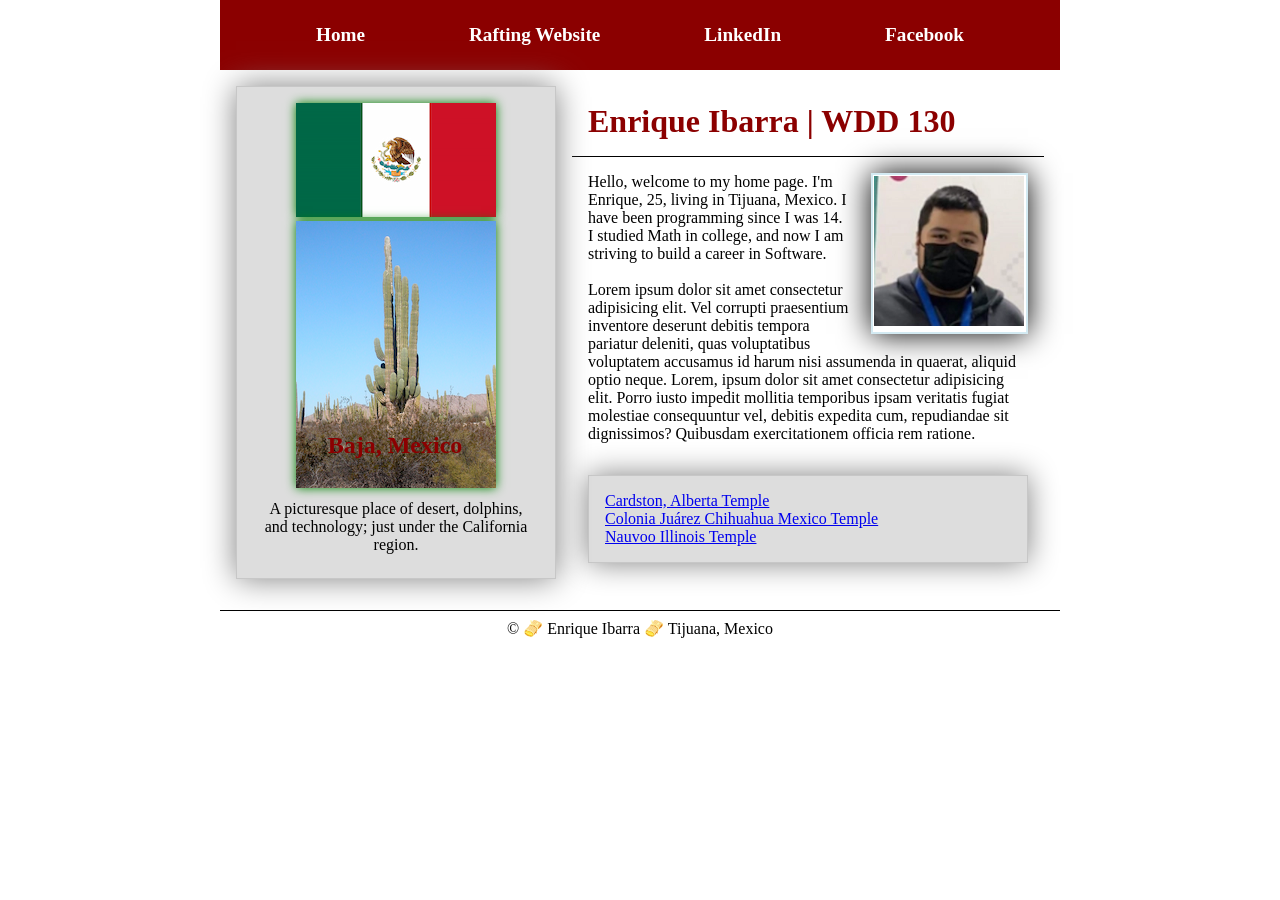
<file: index.html>
<!DOCTYPE html>
<html lang="en">

<head>
  <meta charset="UTF-8">
  <meta name="viewport" content="width=device-width, initial-scale=1.0">
  <meta name="description"
    content="Homepage for the course WDD 130 through BYU-PW, containing my personal introduction and a link to the rafting site project.">
  <meta name="author" content="Enrique Ibarra">
  <link rel="stylesheet" href="styles/styles.css">
  <title>Enrique Ibarra | WDD 130</title>
</head>

<body>
  <header>
    <nav>
      <a href="#">Home</a>
      <a href="wwr/">Rafting Website</a>
      <a href="https://linkedin.com">LinkedIn</a>
      <a href="https://facebook.com">Facebook</a>
    </nav>
  </header>
  <div class="grid">
    <main>
      <h1>Enrique Ibarra | WDD 130</h1>
      <picture><img src="images/profile.webp" alt="Enrique Ibarra's profile" width="200">
      </picture>

      <p class="indent">Hello, welcome to my home page. I'm Enrique, 25, living in Tijuana,
        Mexico.
        I have been programming since I was 14.<br>
        I studied Math in college, and now I am striving to build a career in Software. <br>
        <br>
        Lorem ipsum dolor sit amet consectetur adipisicing elit. Vel corrupti praesentium
        inventore deserunt debitis tempora pariatur deleniti, quas voluptatibus voluptatem
        accusamus id harum nisi assumenda in quaerat, aliquid optio neque. Lorem, ipsum
        dolor
        sit amet consectetur adipisicing elit. Porro iusto impedit mollitia temporibus ipsam
        veritatis fugiat molestiae consequuntur vel, debitis expedita cum, repudiandae sit
        dignissimos? Quibusdam exercitationem officia rem ratione.
      </p>
      <ul class="box indent">
        <li>
          <a href="https://www.churchofjesuschrist.org/temples/details/cardston-alberta-temple?lang=eng"
            target="_blank">Cardston, Alberta Temple</a>
        </li>
        <li>
          <a href="https://www.churchofjesuschrist.org/temples/details/colonia-juarez-chihuahua-mexico-temple?lang=eng"
            target="_blank">Colonia Juárez Chihuahua Mexico Temple</a>
        </li>
        <li>
          <a href="https://www.churchofjesuschrist.org/temples/details/nauvoo-illinois-temple?lang=eng"
            target="_blank">Nauvoo Illinois Temple</a>
        </li>
      </ul>
    </main>
    <aside class="box">
      <h2>Baja, Mexico</h2>
      <div class="aside-images">
        <img alt="Flag of Mexico" src="images/flag-of-mexico.webp">
        <img alt="Giant cactus" src="images/valle-de-los-gigantes.webp">
      </div>
      <p>
        A picturesque place of desert, dolphins, and technology; just under the California
        region.
      </p>
    </aside>
  </div>

  <footer>
    <p> &copy; 🫔 Enrique Ibarra 🫔 Tijuana, Mexico </p>
  </footer>
</body>

</html>
</file>
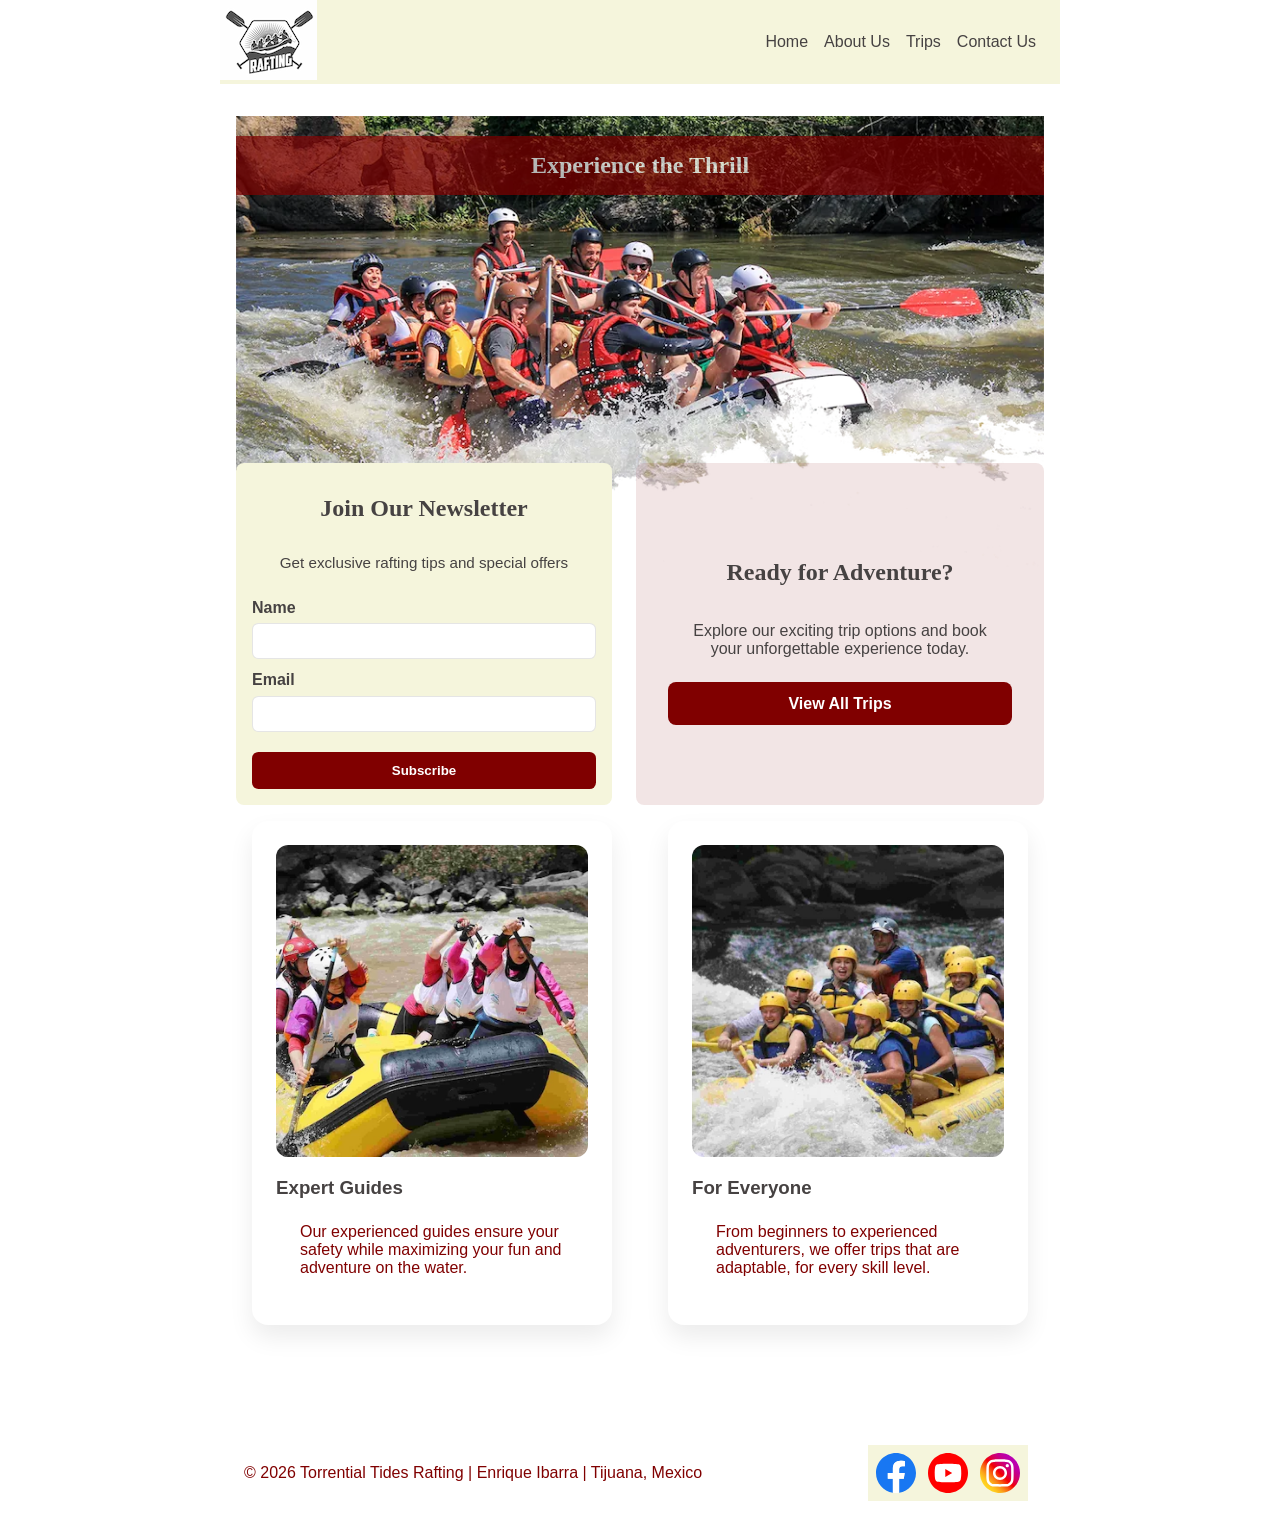
<file: wwr/index.html>
<!DOCTYPE html>
<html lang="en">

<head>
  <meta charset="UTF-8">
  <meta name="viewport" content="width=device-width, initial-scale=1.0">
  <meta name="author" content="Enrique Ibarra">
  <meta name="description"
    content="Experience thrilling whitewater rafting adventures with Torrential Tides.">
  <link rel="stylesheet" href="styles/rafting.css">
  <title>Home — Torrential Tides Rafting</title>
</head>

<body>
  <header>
    <picture>
      <img src="./images/rafting-logo-small.webp" alt="Torrential Tides Rafting logo">
    </picture>
    <nav>
      <ul>
        <li><a href="index.html">Home</a></li>
        <li><a href="about.html">About Us</a></li>
        <li><a href="trips.html">Trips</a></li>
        <li><a href="contact.html">Contact Us</a></li>
      </ul>
    </nav>
  </header>

  <main>
    <section class="hero">
      <img src="./images/hero.webp" alt="Whitewater rafting adventure" width="840">
      <h1 id="hero-title">Experience the Thrill</h1>
    </section>

    <div class="calltoaction">
      <section class="newsletter">
        <h2>Join Our Newsletter</h2>
        <form>
          <fieldset>
            <legend>Get exclusive rafting tips and special offers</legend>

            <label for="newsletter-name">Name</label>
            <input type="text" id="newsletter-name" name="name" required>

            <label for="newsletter-email">Email</label>
            <input type="email" id="newsletter-email" name="email" required>

            <button type="submit">Subscribe</button>
          </fieldset>
        </form>
      </section>

      <section class="cta">
        <h2>Ready for Adventure?</h2>
        <p>Explore our exciting trip options and book your unforgettable experience today.</p>
        <a href="trips.html" class="cta-button">View All Trips</a>
      </section>
    </div>

    <section class="featured-grid">
      <article>
        <img src="./images/rafting_team.webp" alt="Professional rafting guide">
        <h3>Expert Guides</h3>
        <p>Our experienced guides ensure your safety while maximizing your fun and adventure on the
          water.</p>
      </article>

      <article>
        <img src="./images/rafting_fun.webp" alt="Family enjoying rafting">
        <h3>For Everyone</h3>
        <p>From beginners to experienced adventurers, we offer trips that are adaptable, for every
          skill
          level.</p>
      </article>
    </section>
  </main>

  <footer>
    <p>&copy; 2026 Torrential Tides Rafting | Enrique Ibarra | Tijuana, Mexico</p>
    <nav class="socialmedia">
      <a href="#"><img src="./images/facebook.svg" alt="Facebook icon" width="40"></a>
      <a href="#"><img src="./images/youtube.svg" alt="YouTube icon"></a>
      <a href="#"><img src="./images/instagram.svg" alt="Instagram icon" width="40"></a>
    </nav>
  </footer>
</body>

</html>
</file>
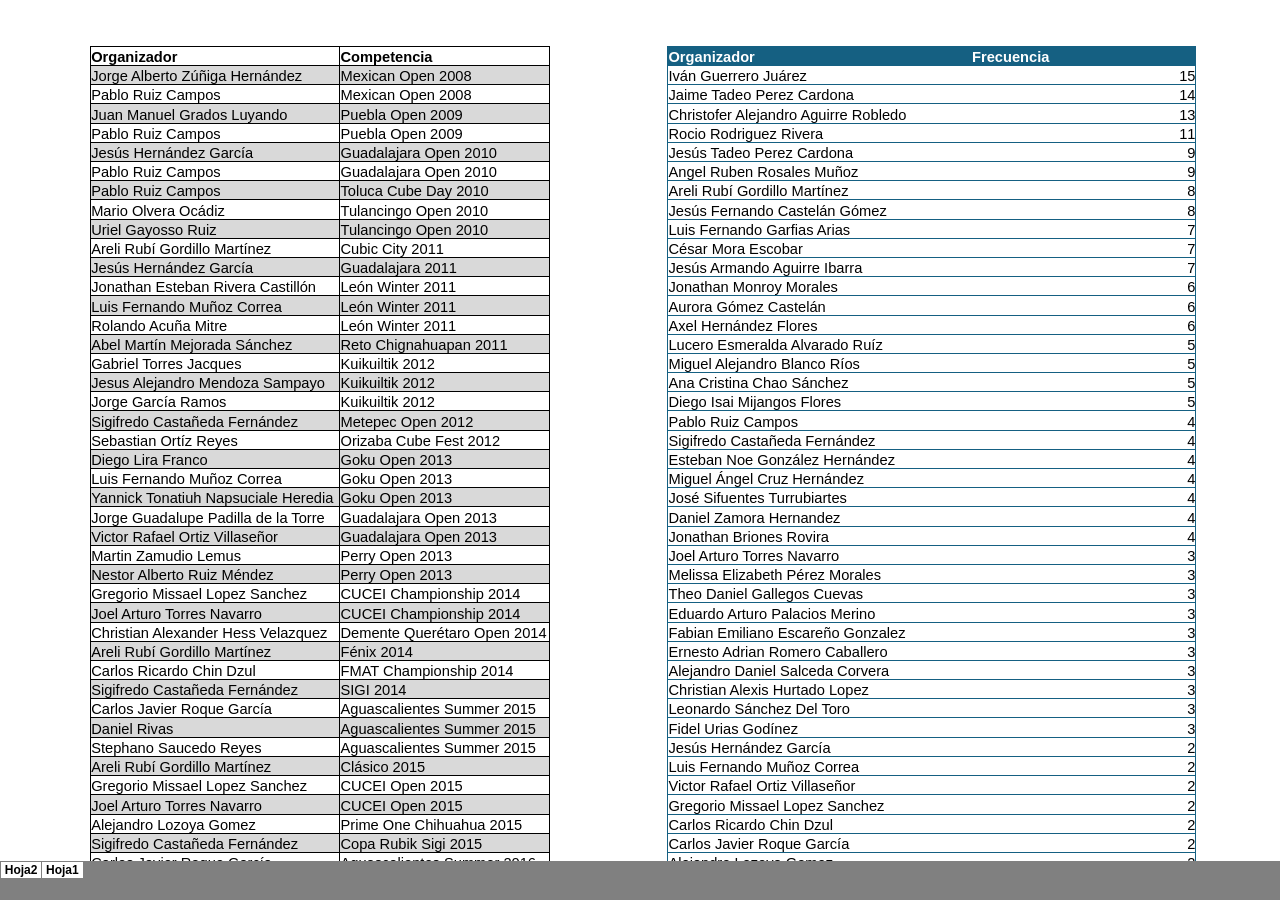
<file: tabulados_wca_mexico.htm>
<html xmlns:v="urn:schemas-microsoft-com:vml"
xmlns:o="urn:schemas-microsoft-com:office:office"
xmlns:x="urn:schemas-microsoft-com:office:excel"
xmlns="http://www.w3.org/TR/REC-html40">

<head>
<meta name="Excel Workbook Frameset">
<meta http-equiv=Content-Type content="text/html; charset=windows-1252">
<meta name=ProgId content=Excel.Sheet>
<meta name=Generator content="Microsoft Excel 15">
<link rel=File-List href="tabulados_wca_mexico_archivos/filelist.xml">
<![if !supportTabStrip]>
<link id="shLink" href="tabulados_wca_mexico_archivos/sheet001.htm">
<link id="shLink" href="tabulados_wca_mexico_archivos/sheet002.htm">

<link id="shLink">

<script language="JavaScript">
<!--
 var c_lTabs=2;

 var c_rgszSh=new Array(c_lTabs);
 c_rgszSh[0] = "Hoja2";
 c_rgszSh[1] = "Hoja1";



 var c_rgszClr=new Array(8);
 c_rgszClr[0]="window";
 c_rgszClr[1]="buttonface";
 c_rgszClr[2]="windowframe";
 c_rgszClr[3]="windowtext";
 c_rgszClr[4]="threedlightshadow";
 c_rgszClr[5]="threedhighlight";
 c_rgszClr[6]="threeddarkshadow";
 c_rgszClr[7]="threedshadow";

 var g_iShCur;
 var g_rglTabX=new Array(c_lTabs);

function fnGetIEVer()
{
 var ua=window.navigator.userAgent
 var msie=ua.indexOf("MSIE")
 if (msie>0 && window.navigator.platform=="Win32")
  return parseInt(ua.substring(msie+5,ua.indexOf(".", msie)));
 else
  return 0;
}

function fnBuildFrameset()
{
 var szHTML="<frameset rows=\"*,18\" border=0 width=0 frameborder=no framespacing=0>"+
  "<frame src=\""+document.all.item("shLink")[1].href+"\" name=\"frSheet\" noresize>"+
  "<frameset cols=\"54,*\" border=0 width=0 frameborder=no framespacing=0>"+
  "<frame src=\"\" name=\"frScroll\" marginwidth=0 marginheight=0 scrolling=no>"+
  "<frame src=\"\" name=\"frTabs\" marginwidth=0 marginheight=0 scrolling=no>"+
  "</frameset></frameset><plaintext>";

 with (document) {
  open("text/html","replace");
  write(szHTML);
  close();
 }

 fnBuildTabStrip();
}

function fnBuildTabStrip()
{
 var szHTML=
  "<html><head><style>.clScroll {font:8pt Courier New;color:"+c_rgszClr[6]+";cursor:default;line-height:10pt;}"+
  ".clScroll2 {font:10pt Arial;color:"+c_rgszClr[6]+";cursor:default;line-height:11pt;}</style></head>"+
  "<body onclick=\"event.returnValue=false;\" ondragstart=\"event.returnValue=false;\" onselectstart=\"event.returnValue=false;\" bgcolor="+c_rgszClr[4]+" topmargin=0 leftmargin=0><table cellpadding=0 cellspacing=0 width=100%>"+
  "<tr><td colspan=6 height=1 bgcolor="+c_rgszClr[2]+"></td></tr>"+
  "<tr><td style=\"font:1pt\">&nbsp;<td>"+
  "<td valign=top id=tdScroll class=\"clScroll\" onclick=\"parent.fnFastScrollTabs(0);\" onmouseover=\"parent.fnMouseOverScroll(0);\" onmouseout=\"parent.fnMouseOutScroll(0);\"><a>&#171;</a></td>"+
  "<td valign=top id=tdScroll class=\"clScroll2\" onclick=\"parent.fnScrollTabs(0);\" ondblclick=\"parent.fnScrollTabs(0);\" onmouseover=\"parent.fnMouseOverScroll(1);\" onmouseout=\"parent.fnMouseOutScroll(1);\"><a>&lt</a></td>"+
  "<td valign=top id=tdScroll class=\"clScroll2\" onclick=\"parent.fnScrollTabs(1);\" ondblclick=\"parent.fnScrollTabs(1);\" onmouseover=\"parent.fnMouseOverScroll(2);\" onmouseout=\"parent.fnMouseOutScroll(2);\"><a>&gt</a></td>"+
  "<td valign=top id=tdScroll class=\"clScroll\" onclick=\"parent.fnFastScrollTabs(1);\" onmouseover=\"parent.fnMouseOverScroll(3);\" onmouseout=\"parent.fnMouseOutScroll(3);\"><a>&#187;</a></td>"+
  "<td style=\"font:1pt\">&nbsp;<td></tr></table></body></html>";

 with (frames['frScroll'].document) {
  open("text/html","replace");
  write(szHTML);
  close();
 }

 szHTML =
  "<html><head>"+
  "<style>A:link,A:visited,A:active {text-decoration:none;"+"color:"+c_rgszClr[3]+";}"+
  ".clTab {cursor:hand;background:"+c_rgszClr[1]+";font:9pt Arial;padding-left:3px;padding-right:3px;text-align:center;}"+
  ".clBorder {background:"+c_rgszClr[2]+";font:1pt;}"+
  "</style></head><body onload=\"parent.fnInit();\" onselectstart=\"event.returnValue=false;\" ondragstart=\"event.returnValue=false;\" bgcolor="+c_rgszClr[4]+
  " topmargin=0 leftmargin=0><table id=tbTabs cellpadding=0 cellspacing=0>";

 var iCellCount=(c_lTabs+1)*2;

 var i;
 for (i=0;i<iCellCount;i+=2)
  szHTML+="<col width=1><col>";

 var iRow;
 for (iRow=0;iRow<6;iRow++) {

  szHTML+="<tr>";

  if (iRow==5)
   szHTML+="<td colspan="+iCellCount+"></td>";
  else {
   if (iRow==0) {
    for(i=0;i<iCellCount;i++)
     szHTML+="<td height=1 class=\"clBorder\"></td>";
   } else if (iRow==1) {
    for(i=0;i<c_lTabs;i++) {
     szHTML+="<td height=1 nowrap class=\"clBorder\">&nbsp;</td>";
     szHTML+=
      "<td id=tdTab height=1 nowrap class=\"clTab\" onmouseover=\"parent.fnMouseOverTab("+i+");\" onmouseout=\"parent.fnMouseOutTab("+i+");\">"+
      "<a href=\""+document.all.item("shLink")[i].href+"\" target=\"frSheet\" id=aTab>&nbsp;"+c_rgszSh[i]+"&nbsp;</a></td>";
    }
    szHTML+="<td id=tdTab height=1 nowrap class=\"clBorder\"><a id=aTab>&nbsp;</a></td><td width=100%></td>";
   } else if (iRow==2) {
    for (i=0;i<c_lTabs;i++)
     szHTML+="<td height=1></td><td height=1 class=\"clBorder\"></td>";
    szHTML+="<td height=1></td><td height=1></td>";
   } else if (iRow==3) {
    for (i=0;i<iCellCount;i++)
     szHTML+="<td height=1></td>";
   } else if (iRow==4) {
    for (i=0;i<c_lTabs;i++)
     szHTML+="<td height=1 width=1></td><td height=1></td>";
    szHTML+="<td height=1 width=1></td><td></td>";
   }
  }
  szHTML+="</tr>";
 }

 szHTML+="</table></body></html>";
 with (frames['frTabs'].document) {
  open("text/html","replace");
  charset=document.charset;
  write(szHTML);
  close();
 }
}

function fnInit()
{
 g_rglTabX[0]=0;
 var i;
 for (i=1;i<=c_lTabs;i++)
  with (frames['frTabs'].document.all.tbTabs.rows[1].cells[fnTabToCol(i-1)])
   g_rglTabX[i]=offsetLeft+offsetWidth-6;
}

function fnTabToCol(iTab)
{
 return 2*iTab+1;
}

function fnNextTab(fDir)
{
 var iNextTab=-1;
 var i;

 with (frames['frTabs'].document.body) {
  if (fDir==0) {
   if (scrollLeft>0) {
    for (i=0;i<c_lTabs&&g_rglTabX[i]<scrollLeft;i++);
    if (i<c_lTabs)
     iNextTab=i-1;
   }
  } else {
   if (g_rglTabX[c_lTabs]+6>offsetWidth+scrollLeft) {
    for (i=0;i<c_lTabs&&g_rglTabX[i]<=scrollLeft;i++);
    if (i<c_lTabs)
     iNextTab=i;
   }
  }
 }
 return iNextTab;
}

function fnScrollTabs(fDir)
{
 var iNextTab=fnNextTab(fDir);

 if (iNextTab>=0) {
  frames['frTabs'].scroll(g_rglTabX[iNextTab],0);
  return true;
 } else
  return false;
}

function fnFastScrollTabs(fDir)
{
 if (c_lTabs>16)
  frames['frTabs'].scroll(g_rglTabX[fDir?c_lTabs-1:0],0);
 else
  if (fnScrollTabs(fDir)>0) window.setTimeout("fnFastScrollTabs("+fDir+");",5);
}

function fnSetTabProps(iTab,fActive)
{
 var iCol=fnTabToCol(iTab);
 var i;

 if (iTab>=0) {
  with (frames['frTabs'].document.all) {
   with (tbTabs) {
    for (i=0;i<=4;i++) {
     with (rows[i]) {
      if (i==0)
       cells[iCol].style.background=c_rgszClr[fActive?0:2];
      else if (i>0 && i<4) {
       if (fActive) {
        cells[iCol-1].style.background=c_rgszClr[2];
        cells[iCol].style.background=c_rgszClr[0];
        cells[iCol+1].style.background=c_rgszClr[2];
       } else {
        if (i==1) {
         cells[iCol-1].style.background=c_rgszClr[2];
         cells[iCol].style.background=c_rgszClr[1];
         cells[iCol+1].style.background=c_rgszClr[2];
        } else {
         cells[iCol-1].style.background=c_rgszClr[4];
         cells[iCol].style.background=c_rgszClr[(i==2)?2:4];
         cells[iCol+1].style.background=c_rgszClr[4];
        }
       }
      } else
       cells[iCol].style.background=c_rgszClr[fActive?2:4];
     }
    }
   }
   with (aTab[iTab].style) {
    cursor=(fActive?"default":"hand");
    color=c_rgszClr[3];
   }
  }
 }
}

function fnMouseOverScroll(iCtl)
{
 frames['frScroll'].document.all.tdScroll[iCtl].style.color=c_rgszClr[7];
}

function fnMouseOutScroll(iCtl)
{
 frames['frScroll'].document.all.tdScroll[iCtl].style.color=c_rgszClr[6];
}

function fnMouseOverTab(iTab)
{
 if (iTab!=g_iShCur) {
  var iCol=fnTabToCol(iTab);
  with (frames['frTabs'].document.all) {
   tdTab[iTab].style.background=c_rgszClr[5];
  }
 }
}

function fnMouseOutTab(iTab)
{
 if (iTab>=0) {
  var elFrom=frames['frTabs'].event.srcElement;
  var elTo=frames['frTabs'].event.toElement;

  if ((!elTo) ||
   (elFrom.tagName==elTo.tagName) ||
   (elTo.tagName=="A" && elTo.parentElement!=elFrom) ||
   (elFrom.tagName=="A" && elFrom.parentElement!=elTo)) {

   if (iTab!=g_iShCur) {
    with (frames['frTabs'].document.all) {
     tdTab[iTab].style.background=c_rgszClr[1];
    }
   }
  }
 }
}

function fnSetActiveSheet(iSh)
{
 if (iSh!=g_iShCur) {
  fnSetTabProps(g_iShCur,false);
  fnSetTabProps(iSh,true);
  g_iShCur=iSh;
 }
}

 window.g_iIEVer=fnGetIEVer();
 if (window.g_iIEVer>=4)
  fnBuildFrameset();
//-->
</script>
<![endif]><!--[if gte mso 9]><xml>
 <x:ExcelWorkbook>
  <x:ExcelWorksheets>
   <x:ExcelWorksheet>
    <x:Name>Hoja2</x:Name>
    <x:WorksheetSource HRef="tabulados_wca_mexico_archivos/sheet001.htm"/>
   </x:ExcelWorksheet>
   <x:ExcelWorksheet>
    <x:Name>Hoja1</x:Name>
    <x:WorksheetSource HRef="tabulados_wca_mexico_archivos/sheet002.htm"/>
   </x:ExcelWorksheet>
  </x:ExcelWorksheets>
  <x:Stylesheet HRef="tabulados_wca_mexico_archivos/stylesheet.css"/>
  <x:WindowHeight>8676</x:WindowHeight>
  <x:WindowWidth>23040</x:WindowWidth>
  <x:WindowTopX>32767</x:WindowTopX>
  <x:WindowTopY>32767</x:WindowTopY>
  <x:ActiveSheet>1</x:ActiveSheet>
  <x:ProtectStructure>False</x:ProtectStructure>
  <x:ProtectWindows>False</x:ProtectWindows>
 </x:ExcelWorkbook>
</xml><![endif]-->
</head>

<frameset rows="*,39" border=0 width=0 frameborder=no framespacing=0>
 <frame src="tabulados_wca_mexico_archivos/sheet002.htm" name="frSheet">
 <frame src="tabulados_wca_mexico_archivos/tabstrip.htm" name="frTabs" marginwidth=0 marginheight=0>
 <noframes>
  <body>
   <p>Esta p�gina utiliza marcos que su explorador no admite.</p>
  </body>
 </noframes>
</frameset>
</html>
</file>
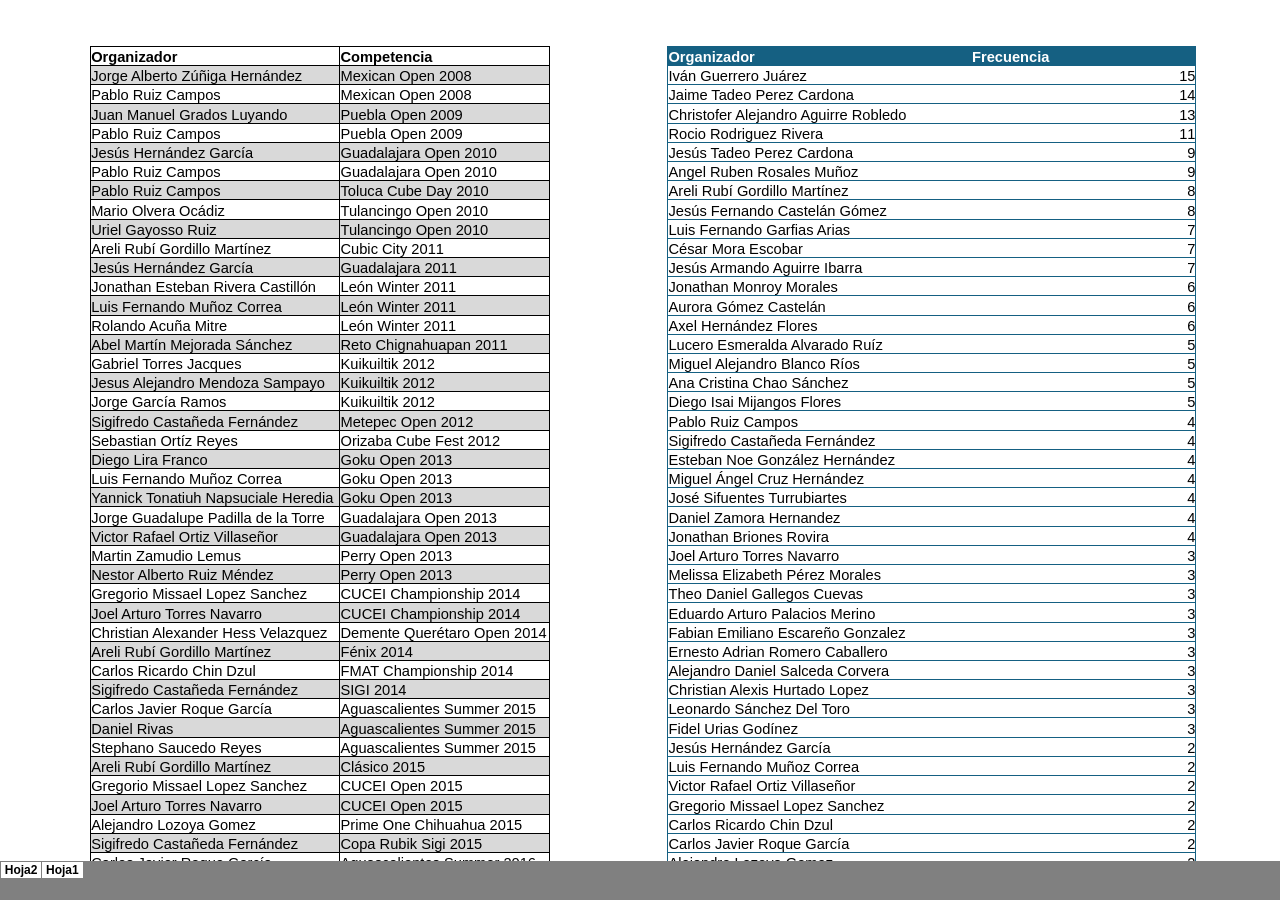
<file: tabulados_wca_mexico_archivos/sheet001.htm>
<html xmlns:v="urn:schemas-microsoft-com:vml"
xmlns:o="urn:schemas-microsoft-com:office:office"
xmlns:x="urn:schemas-microsoft-com:office:excel"
xmlns="http://www.w3.org/TR/REC-html40">

<head>
<meta http-equiv=Content-Type content="text/html; charset=windows-1252">
<meta name=ProgId content=Excel.Sheet>
<meta name=Generator content="Microsoft Excel 15">
<link id=Main-File rel=Main-File href="../tabulados_wca_mexico.htm">
<link rel=File-List href=filelist.xml>
<link rel=Stylesheet href=stylesheet.css>
<style>
<!--table
	{mso-displayed-decimal-separator:"\,";
	mso-displayed-thousand-separator:"\.";}
@page
	{margin:.75in .7in .75in .7in;
	mso-header-margin:.3in;
	mso-footer-margin:.3in;}
-->
</style>
<![if !supportTabStrip]><script language="JavaScript">
<!--
function fnUpdateTabs()
 {
  if (parent.window.g_iIEVer>=4) {
   if (parent.document.readyState=="complete"
    && parent.frames['frTabs'].document.readyState=="complete")
   parent.fnSetActiveSheet(0);
  else
   window.setTimeout("fnUpdateTabs();",150);
 }
}

if (window.name!="frSheet")
 window.location.replace("../tabulados_wca_mexico.htm");
else
 fnUpdateTabs();
//-->
</script>
<![endif]>
</head>

<body link="#467886" vlink="#96607D">

<table border=0 cellpadding=0 cellspacing=0 width=83 style='border-collapse:
 collapse;table-layout:fixed;width:62pt'>
 <col width=83 style='width:62pt'>
 <tr height=19 style='height:14.4pt'>
  <td height=19 width=83 style='height:14.4pt;width:62pt'></td>
 </tr>
 <![if supportMisalignedColumns]>
 <tr height=0 style='display:none'>
  <td width=83 style='width:62pt'></td>
 </tr>
 <![endif]>
</table>

</body>

</html>
</file>
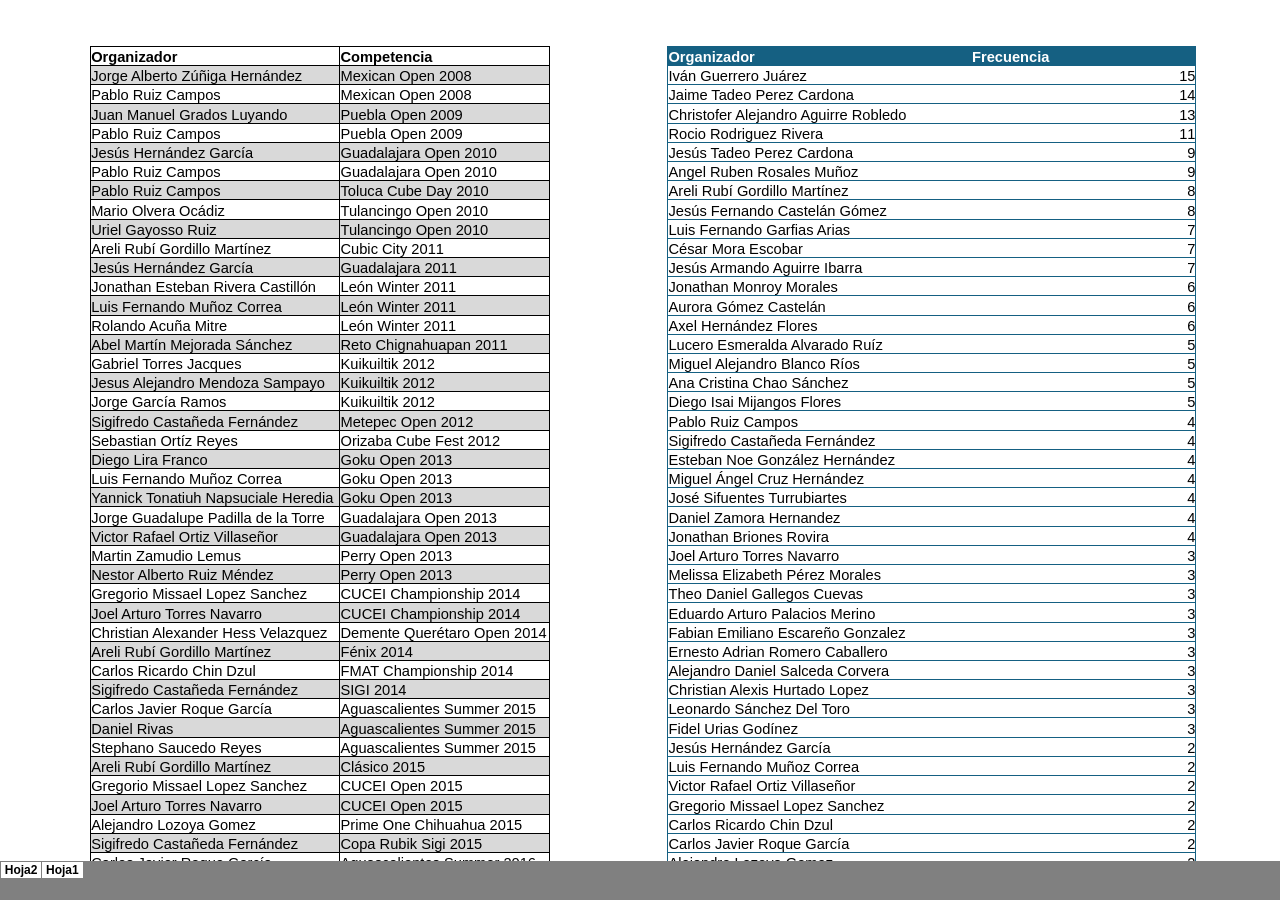
<file: tabulados_wca_mexico_archivos/tabstrip.htm>
<html>
<head>
<meta http-equiv=Content-Type content="text/html; charset=windows-1252">
<meta name=ProgId content=Excel.Sheet>
<meta name=Generator content="Microsoft Excel 15">
<link id=Main-File rel=Main-File href="../tabulados_wca_mexico.htm">

<script language="JavaScript">
<!--
if (window.name!="frTabs")
 window.location.replace(document.all.item("Main-File").href);
//-->
</script>
<style>
<!--
A {
    text-decoration:none;
    color:#000000;
    font-size:9pt;
}
-->
</style>
</head>
<body topmargin=0 leftmargin=0 bgcolor="#808080">
<table border=0 cellspacing=1>
 <tr>
 <td bgcolor="#FFFFFF" nowrap><b><small><small>&nbsp;<a href="sheet001.htm" target="frSheet"><font face="Arial" color="#000000">Hoja2</font></a>&nbsp;</small></small></b></td>
 <td bgcolor="#FFFFFF" nowrap><b><small><small>&nbsp;<a href="sheet002.htm" target="frSheet"><font face="Arial" color="#000000">Hoja1</font></a>&nbsp;</small></small></b></td>

 </tr>
</table>
</body>
</html>
</file>
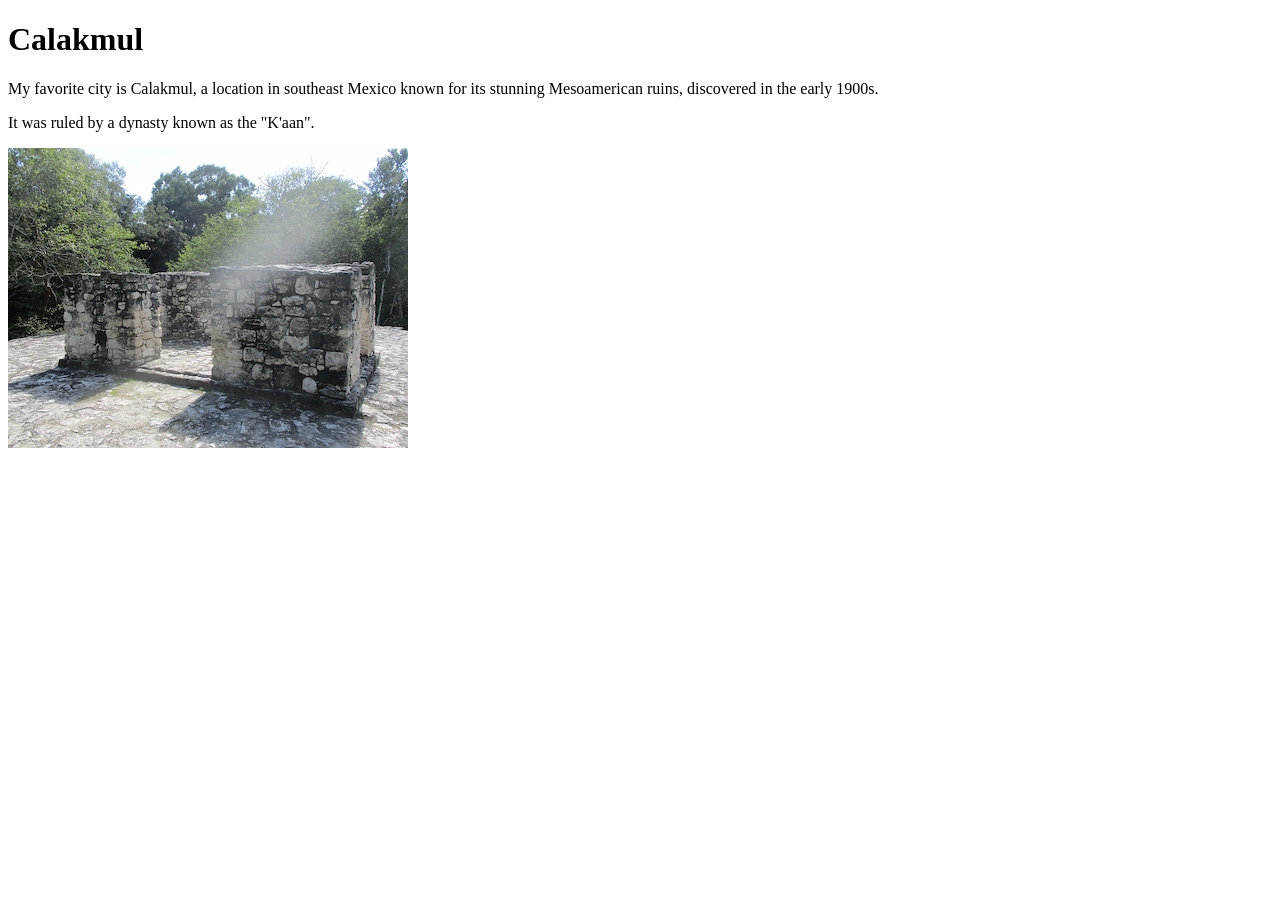
<file: week01/favorite-city.html>
<!DOCTYPE html>
<html lang="en">

<head>
    <meta charset="UTF-8">
    <meta name="viewport" content="width=device-width, initial-scale=1.0">
    <title>My Favorite City -- Calakmul</title>
</head>

<body>
    <h1>Calakmul</h1>
    <p>My favorite city is Calakmul, a location in southeast Mexico known for its stunning
        Mesoamerican ruins, discovered in the early 1900s.</p>
    <p>It was ruled by a dynasty known as the
        "K'aan".</p>
    <img src="./images/calakmul-2022.webp">
</body>

</html>
</file>
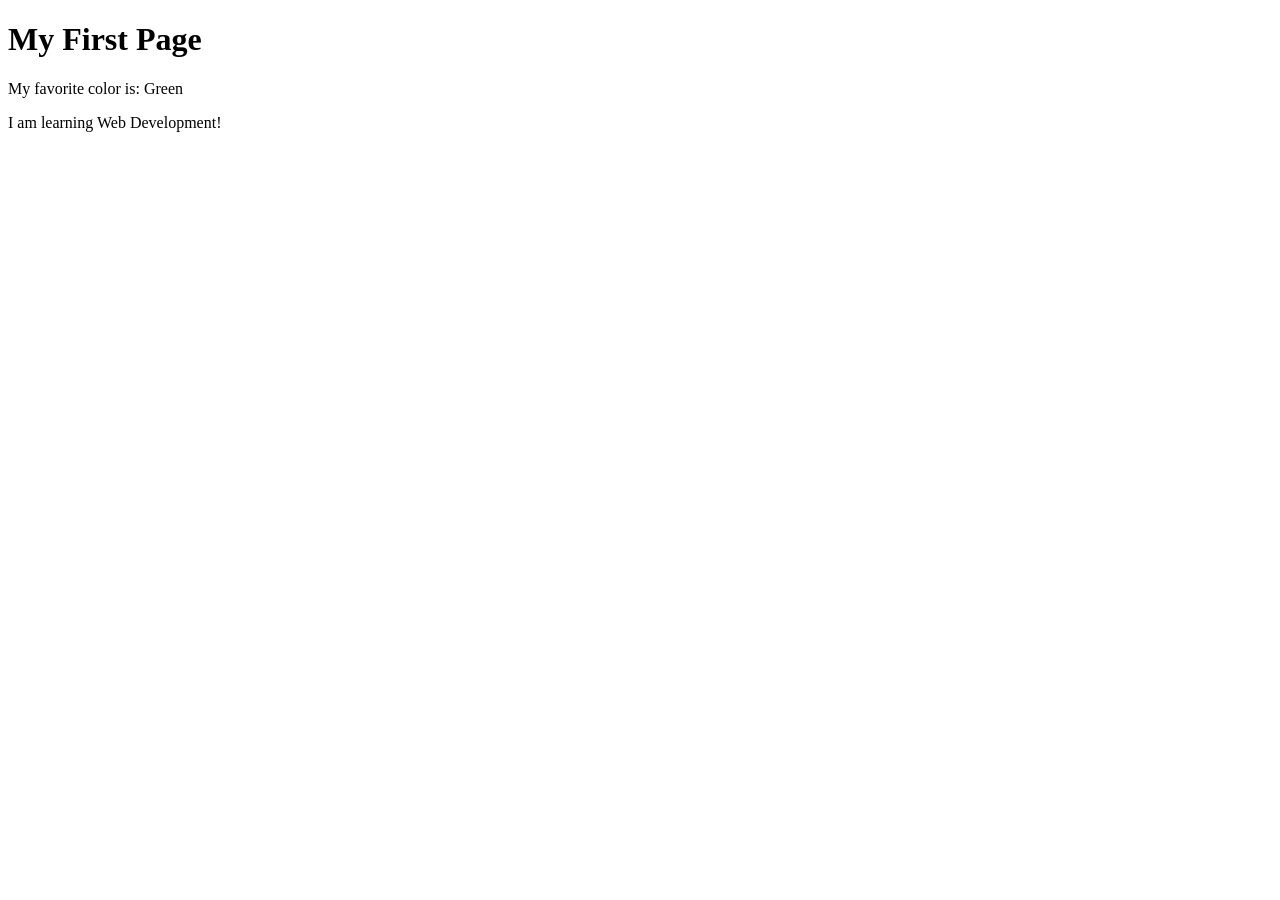
<file: week01/first-page.html>
<!DOCTYPE html>
<html lang="en">

<head>
    <meta charset="UTF-8">
    <meta name="viewport" content="width=device-width, initial-scale=1.0">
    <title>My First Page</title>
</head>

<body>
    <h1>My First Page</h1>
    <p>My favorite color is: Green</p>
    <p>I am learning Web Development!</p>
</body>

</html>
</file>
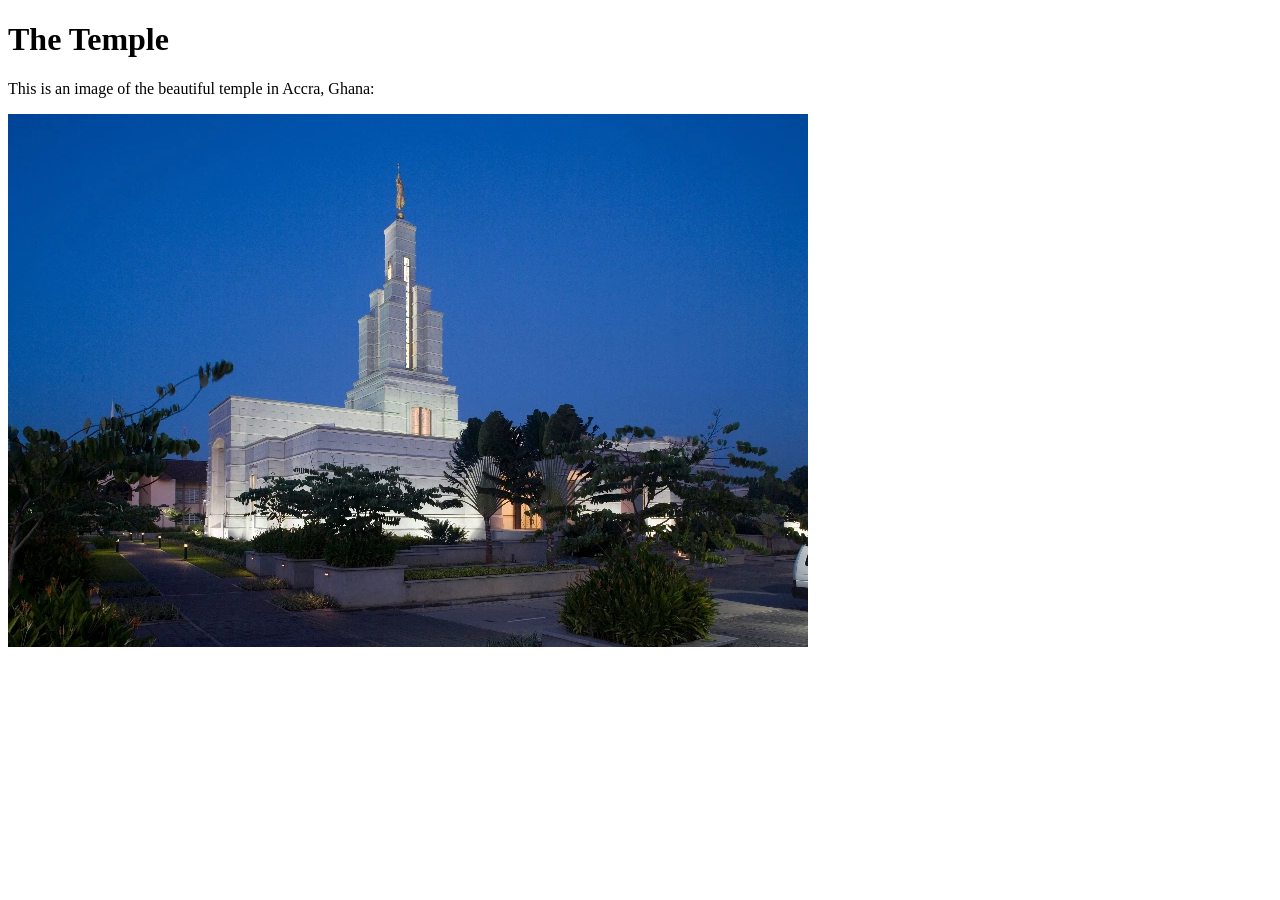
<file: week01/images-solution.html>
<!DOCTYPE html>
<html lang="en">

<head>
    <meta charset="UTF-8">
    <meta name="viewport" content="width=device-width, initial-scale=1.0">
    <title>Temple Image</title>
</head>

<body>
    <h1>The Temple</h1>
    <p>This is an image of the beautiful temple in Accra, Ghana:</p>
    <img src="images/temple-small.webp" alt="The Accra Ghana Temple">

</body>

</html>
</file>
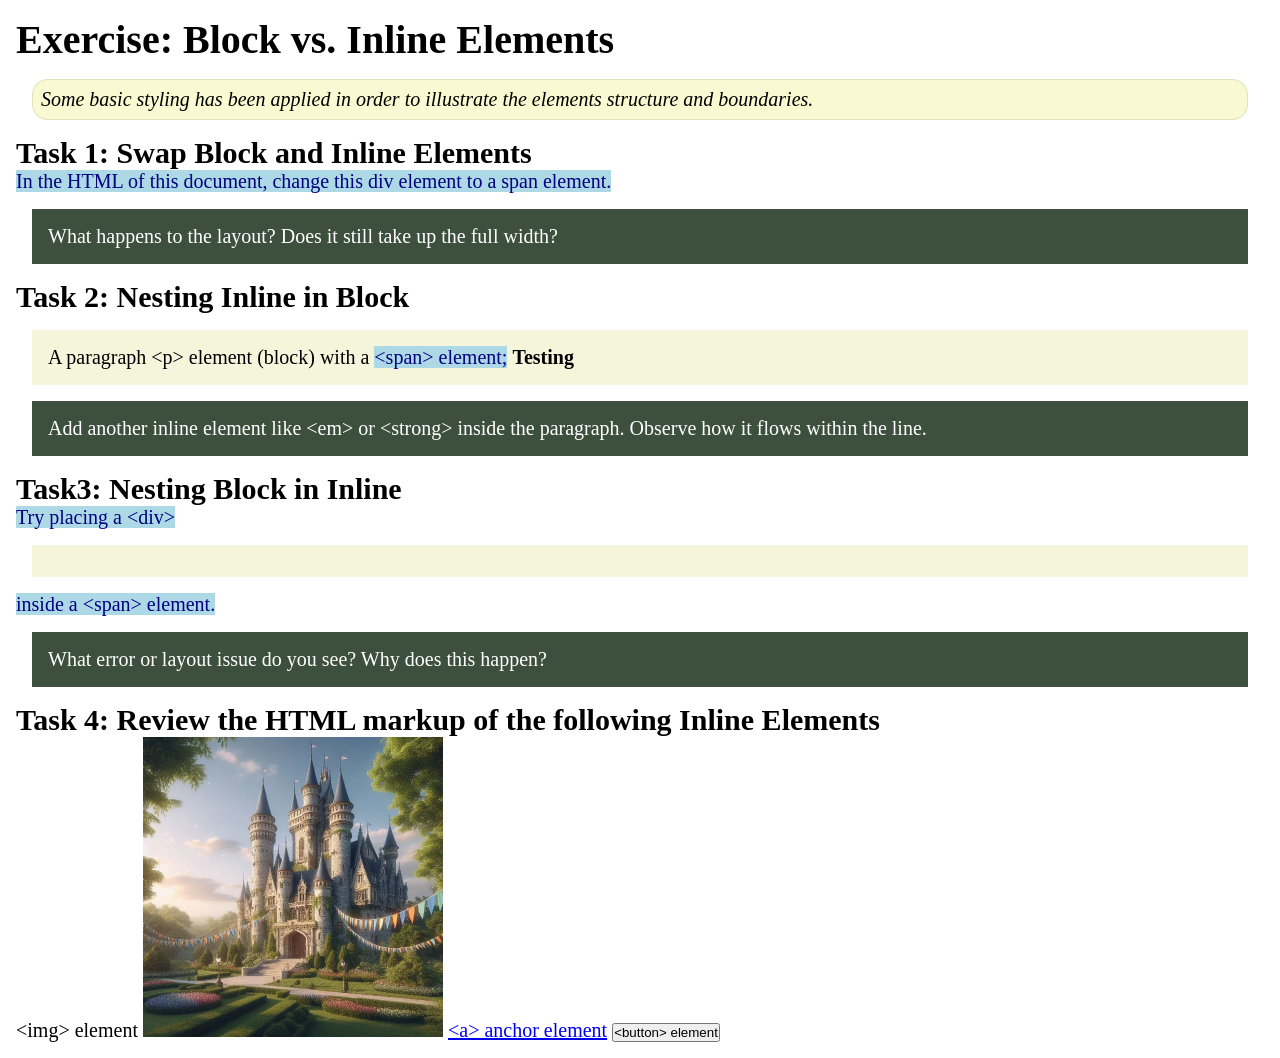
<file: week02/block-vs-inline.html>
<!DOCTYPE html>
<html lang="en">

<head>
    <meta charset="UTF-8">
    <meta name="viewport" content="width=device-width, initial-scale=1.0">
    <title>Exercise: Block vs. Inline Elements</title>
    <link rel="stylesheet" href="styles/block-vs-inline.css">
</head>

<body>
    <main>
        <h1>Exercise: Block vs. Inline Elements</h1>
        <p class="note">Some basic styling has been applied in order to illustrate the elements
            structure and
            boundaries.</p>

        <h2>Task 1: Swap Block and Inline Elements</h2>
        <span>In the HTML of this document, change this div element to a span element.</span>

        <p class="question">What happens to the layout? Does it still take up the full width?</p>

        <h2>Task 2: Nesting Inline in Block</h2>
        <p>A paragraph &lt;p&gt; element (block) with a <span>&lt;span&gt; element;</span>
            <strong>Testing</strong></p>
        <p class="question">Add another inline element like &lt;em&gt; or &lt;strong&gt; inside the
            paragraph. Observe
            how it flows within the line.</p>

        <h2>Task3: Nesting Block in Inline</h2>
        <span>Try placing a &lt;div&gt; <div></div> inside a &lt;span&gt; element.</span>
        <p class="question">What error or layout issue do you see? Why does this happen?</p>


        <h2>Task 4: Review the HTML markup of the following Inline Elements</h2>
        &lt;img&gt; element
        <img src="images/castle.webp" alt="placeholder image (images are inline)" width="300"
          height="300">
        <a href="https://churchofjesuschrist.org">&lt;a&gt; anchor element</a>
        <button type="button">&lt;button&gt; element</button>
    </main>
</body>

</html>
</file>
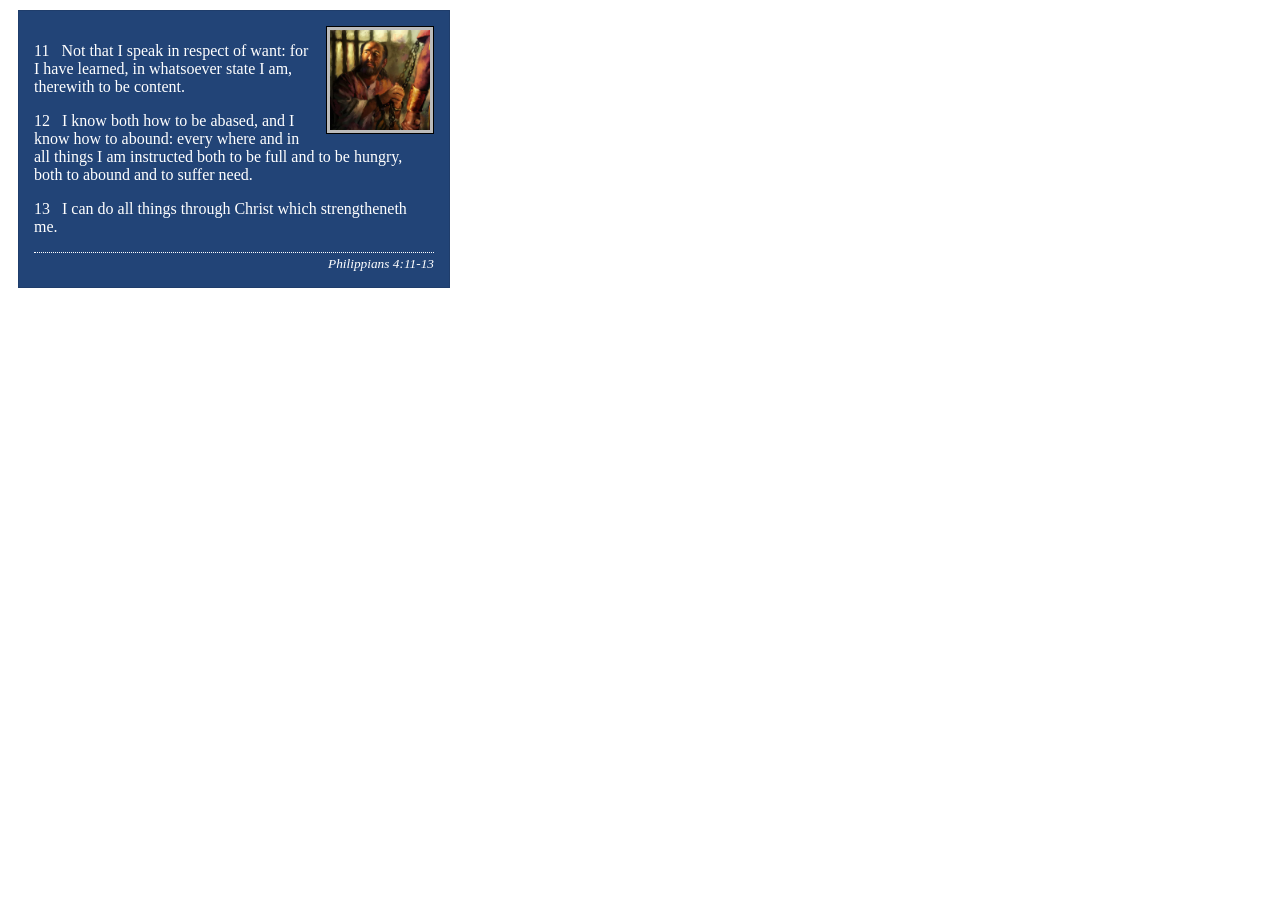
<file: week02/box-model-solution.html>
<!DOCTYPE html>
<html lang="en">
<head>
    <meta charset="UTF-8">
    <meta name="viewport" content="width=device-width, initial-scale=1.0">
    <title>Box Model Activity</title>
    <link rel="stylesheet" href="styles/box-model-solution.css">
</head>
<body>
    <main>
        <div class="callout">
            <img src="images/apostle-paul-imprisoned.webp" alt="Paul the Apostle - Imprisoned in Rome" width="200" height="200">
            <blockquote>
                <p>11 &nbsp; Not that I speak in respect of want: for I have learned, in whatsoever state I am, therewith to be content.</p>
                <p>12 &nbsp; I know both how to be abased, and I know how to abound: every where and in all things I am instructed both to be full and to be hungry, both to abound and to suffer need.</p>
                <p>13 &nbsp; I can do all things through Christ which strengtheneth me.</p>
            </blockquote>
            <cite>Philippians 4:11-13</cite>
        </div>
    </main>
</body>
</html>
</file>
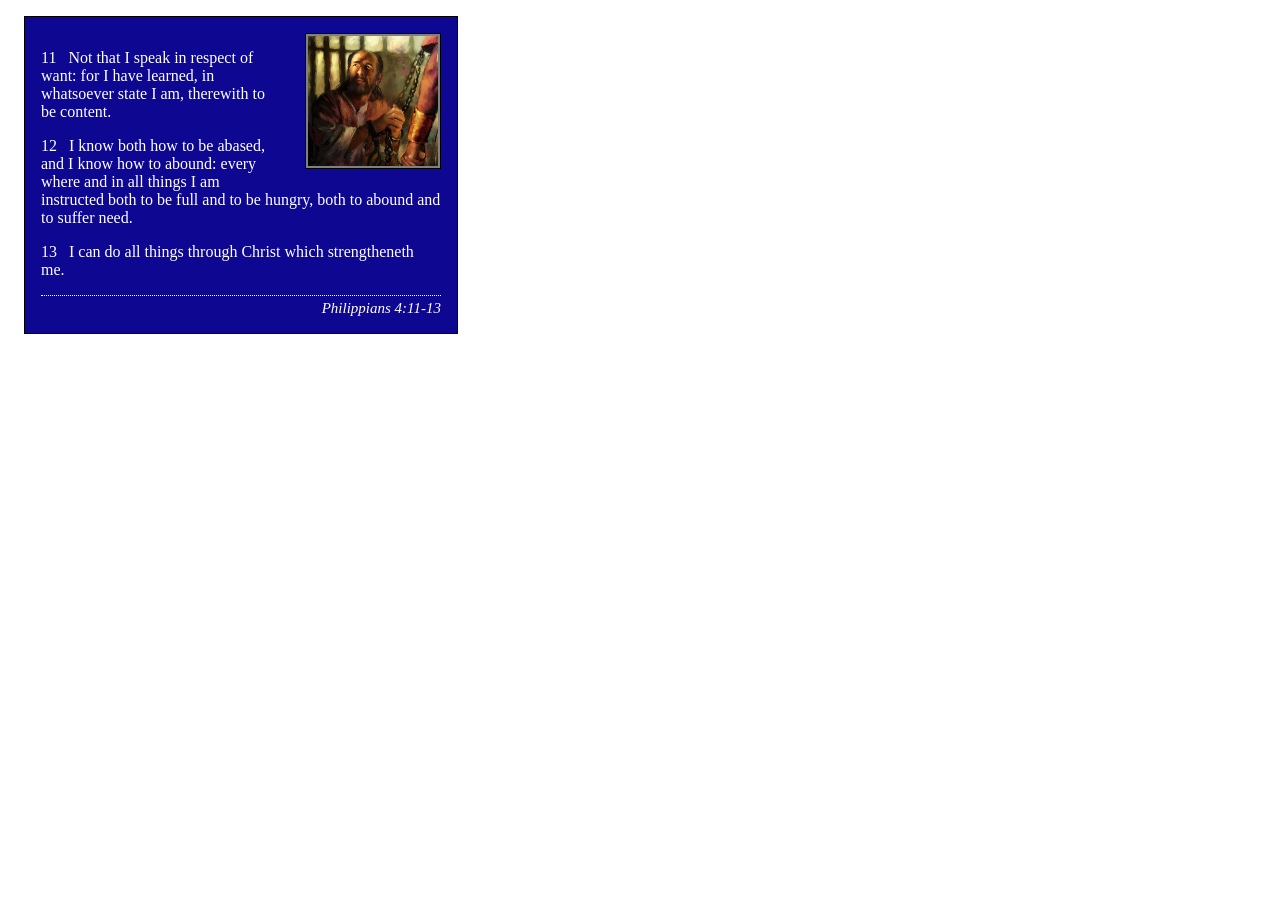
<file: week02/box-model.html>
<!DOCTYPE html>
<html lang="en">

<head>
    <meta charset="UTF-8">
    <meta name="viewport" content="width=device-width, initial-scale=1.0">
    <link rel="stylesheet" href="./styles/box-model.css">
    <title>Box Model Activity</title>
</head>

<body>
    <main>
        <div class="callout">
            <img src="images/apostle-paul-imprisoned.webp"
              alt="Paul the Apostle - Imprisoned in Rome" width="200" height="200">
            <blockquote>
                <p>11 &nbsp; Not that I speak in respect of want: for I have learned, in whatsoever
                    state I am, therewith to be content.</p>
                <p>12 &nbsp; I know both how to be abased, and I know how to abound: every where and
                    in all things I am instructed both to be full and to be hungry, both to abound
                    and to suffer need.</p>
                <p>13 &nbsp; I can do all things through Christ which strengtheneth me.</p>
            </blockquote>
            <cite>Philippians 4:11-13</cite>
        </div>
    </main>
</body>

</html>
</file>
<file: styles/styles.css>
:root {
    --primary-color: darkred;
    --sidebar-width: 200px;
    --spacing: 1rem;
    --small-spacing: 0.5rem;
}

* {
    margin: 0;
    padding: 0;
    box-sizing: border-box;
}

header,
footer,
.grid {
    max-width: 840px;
    margin: 0 auto;
}

.grid {
    display: grid;
    align-items: center;
    grid-template-columns: 20rem 1fr;
    gap: 1rem;
}

main {
    grid-column: 2/3;
    margin: 1rem;
}

aside {
    width: 20rem;
    text-align: center;
    position: relative;
    grid-column: 1/2;
    grid-row: 1/2;
}

aside h2 {
    position: absolute;
    top: 67%;
    left: 23.5%;
    color: var(--primary-color);
}

aside img {
    width: var(--sidebar-width);
    height: auto;
    box-shadow: 0 0 10px green;
}

nav {
    background-color: var(--primary-color);
    padding: var(--small-spacing);
    display: flex;
    justify-content: space-evenly;
    align-items: center;
}

nav a {
    color: white;
    display: block;
    padding: var(--spacing);
    text-decoration: none;
    font-size: 1.2rem;
    font-weight: 700;
}

main img {
    width: 150px;
    text-align: center;
}

h1 {
    color: var(--primary-color);
    border-bottom: 1px solid black;
}

h1,
h2 {
    padding: var(--spacing);
}

p {
    padding: var(--small-spacing)
}

li {
    list-style: none;
}

picture {
    margin: var(--spacing);
    padding: 0.1rem;
    border: 2px solid rgba(173, 216, 230, 0.535);
    float: right;
    box-shadow: 0 0 30px black;
}

footer {
    margin-top: 15px;
    border-top: 1px solid #000;
    text-align: center;
}

/* Class selectors */

.box {
    margin: 1rem;
    border: 1px solid rgb(0 0 0 / 10%);
    padding: 1rem;
    background-color: #ddd;
    color: #000;
    height: auto;
    box-shadow: 0 0 30px gray;
    ;
    clear: both;
}

.indent {
    padding: var(--spacing);
}
</file>
<file: wwr/styles/rafting.css>
* {
  margin: 0;
  padding: 0;
  box-sizing: border-box;
}

:root {
  --primary-color: beige;
  --secondary-color: rgb(70, 66, 66);
  --accent1-color: maroon;
  --accent2-color: white;
  --heading-font: "Georgia", "Times New Roman", serif;
  --body-font: Helvetica, Arial, sans-serif;
  --small-spacing: 1rem;
}

header {
  background-color: var(--primary-color);
  color: var(--accent2-color);
  display: grid;
  grid-template-columns: auto 1fr;
  align-items: center;
  gap: 1rem;
}

nav {
  background-color: var(--primary-color);
  padding: var(--small-spacing);
}

nav a {
  text-decoration: none;
  color: var(--secondary-color);
}

nav ul {
  display: flex;
  list-style: none;
  gap: 1rem;
  margin: 0;
  padding: 0;
  justify-content: flex-end;
  align-items: center;
}

body {
  font-family: var(--body-font);
  color: var(--accent1-color);
  min-height: 100vh;
}

h1,
h2 {
  font-family: var(--heading-font);
  color: var(--primary-color);
}

nav,
p,
section,
article {
  margin: 16px;
  padding: 8px;
}

header,
main,
footer {
  width: 840px;
  margin: 0 auto;
}

h2 {
  display: block;
  text-align: center;
  background-color: var(--secondary-color);
  color: var(--accent2-color);
  padding: 1rem;
}

footer {
  display: flex;
  justify-content: space-between;
  align-items: center;
  flex-wrap: wrap;
  gap: 1rem;
  padding: 1rem;
}

footer p {
  margin: 0;
  flex: 1 1 auto;
}

footer .socialmedia {
  display: flex;
  gap: 0.75rem;
  flex: 0 1 auto;
}

footer a {
  display: inline-flex;
  text-decoration: none;
}

footer .socialmedia img {
  width: 40px;
  height: auto;
  display: block;
}

section {
  margin: 0;
  padding: 0;
}

section + section {
  margin-top: 1rem;
}

.calltoaction {
  display: flex;
  gap: 1.5rem;
  flex-wrap: wrap;
  margin: 0 0 -1.5rem;
  position: relative;
  top: -8rem;
  z-index: 2;
}

.newsletter,
.cta {
  flex: 1;
  min-width: 300px;
}

.newsletter {
  background: var(--primary-color);
  padding: 1rem;
  border-radius: 0.5rem;
  margin: 0;
  text-align: center;
}

.newsletter h2 {
  position: relative;
  z-index: 2;
  color: var(--secondary-color);
  margin-bottom: 1rem;
  background-color: transparent;
}

.newsletter form {
  max-width: 500px;
  margin: 0 auto;
}

.newsletter fieldset {
  border: 0;
  padding: 0;
  margin: 0;
}

.newsletter legend {
  font-size: 0.95rem;
  color: var(--secondary-color);
  margin-bottom: 1rem;
}

.newsletter label {
  display: block;
  text-align: left;
  margin-top: 0.75rem;
  font-weight: 600;
  color: var(--secondary-color);
}

.newsletter input {
  width: 100%;
  padding: 0.6rem;
  margin-top: 0.4rem;
  border: 1px solid rgba(0, 0, 0, .1);
  border-radius: 0.4rem;
  box-sizing: border-box;
}

.newsletter button {
  width: 100%;
  margin-top: 1.25rem;
  background: var(--accent1-color);
  color: var(--accent2-color);
  padding: 0.7rem;
  border: 0;
  border-radius: 0.4rem;
  font-weight: 700;
  cursor: pointer;
}

.newsletter button:hover {
  opacity: 0.9;
}

.cta {
  text-align: center;
  padding: 2rem;
  background: rgba(128, 0, 0, .1);
  border-radius: 0.5rem;
  margin: 0;
  color: var(--secondary-color);
  display: flex;
  flex-direction: column;
  justify-content: center;
}

.cta h2 {
  background: transparent;
  margin-bottom: 0.75rem;
  color: var(--secondary-color);
}

.cta p {
  margin: 0 0 1rem;
}

.cta-button {
  display: inline-block;
  background: var(--accent1-color);
  color: var(--accent2-color);
  padding: 0.8rem 2rem;
  text-decoration: none;
  border-radius: 0.5rem;
  font-weight: 700;
}

.cta-button:hover {
  background: var(--secondary-color);
}

.featured-grid {
  display: grid;
  grid-template-columns: repeat(auto-fit, minmax(260px, 1fr));
  gap: 1.5rem;
  margin: -8rem 0 1.5rem;
}

.featured-grid article {
  background: #fff;
  border-radius: 1rem;
  padding: 1.5rem;
  box-shadow: 0 12px 24px rgba(0, 0, 0, 0.08);
  transition: transform 0.25s ease, box-shadow 0.25s ease;
}

.featured-grid article:hover {
  transform: translateY(-6px);
  box-shadow: 0 18px 32px rgba(0, 0, 0, 0.12);
}

.featured-grid img {
  width: 100%;
  height: auto;
  border-radius: 0.75rem;
  margin-bottom: 1rem;
}

.featured-grid h3 {
  margin-bottom: 0.75rem;
  color: var(--secondary-color);
}

.adventure {
  display: grid;
  grid-template-columns: repeat(auto-fit, minmax(120px, 1fr));
  gap: 1.25rem;
  margin: 2rem 0;
}

.adventure h2 {
  grid-column: 1 / -1;
  text-align: center;
  margin: 0 0 1rem;
}

.adventure figure {
  background: var(--primary-color);
  border: 1px solid rgba(70, 66, 66, 0.12);
  border-radius: 1rem;
  padding: 1rem;
  text-align: center;
  transition: transform 0.25s ease, border-color 0.25s ease;
  margin: 0;
}

.adventure figure:hover {
  transform: translateY(-4px);
  border-color: var(--accent1-color);
}

.adventure img {
  width: 100%;
  height: auto;
  border-radius: 0.75rem;
}

.adventure figcaption {
  margin-top: 0.75rem;
  font-weight: 700;
  color: var(--secondary-color);
}

.history {
  display: grid;
  grid-template-columns: repeat(3, minmax(220px, 1fr));
  gap: 1rem;
  align-items: start;
}

.history h2 {
  grid-column: 1 / -1;
  text-align: center;
  margin: 0;
}

.history p,
.history img {
  margin: 0;
  width: 100%;
}

.site-header {
  display: grid;
  grid-template-columns: auto 1fr;
  align-items: center;
  gap: 1rem;
  padding: 1.25rem 1.5rem;
  background: var(--primary-color);
  border: 1px solid rgba(0, 0, 0, 0.12);
}

.site-header .logo img {
  display: block;
  width: 110px;
  height: auto;
}

.site-nav ul {
  display: flex;
  justify-content: flex-end;
  gap: 0.75rem;
  list-style: none;
  margin: 0;
  padding: 0;
}

.site-nav a {
  display: inline-flex;
  align-items: center;
  justify-content: center;
  padding: 0.6rem 1rem;
  background: var(--accent2-color);
  border: 1px solid rgba(0, 0, 0, 0.12);
  border-radius: 0.75rem;
  color: var(--secondary-color);
  font-weight: 600;
  text-decoration: none;
}

main {
  max-width: 840px;
  margin: 0 auto;
  padding: 2rem 1rem 3rem;
}

.contact-intro {
  text-align: center;
  margin-bottom: 2rem;
}

.contact-intro h1 {
  font-size: clamp(2rem, 2.5vw, 2.75rem);
  margin-bottom: 0.5rem;
  color: var(--secondary-color);
}

.contact-intro address {
  font-style: normal;
  line-height: 1.7;
  color: var(--secondary-color);
}

.contact-layout {
  display: grid;
  grid-template-columns: minmax(260px, 1.2fr) minmax(320px, 1fr);
  gap: 2rem;
  align-items: start;
  margin-bottom: 2rem;
}

.map-card {
  position: relative;
  overflow: hidden;
  min-height: 220px;
}

.map-card iframe,
.map-card .map-embed {
  position: absolute;
  inset: 0;
  width: 100%;
  height: 100%;
  border: 0;
  display: block;
  z-index: 1;
}

.contact-form {
  background: var(--accent2-color);
  border: 1px solid rgba(0, 0, 0, 0.06);
  box-shadow: 0 8px 24px rgba(20, 20, 20, 0.06);
  border-radius: 12px;
  padding: 1.25rem;
  color: black;
}

.contact-form fieldset {
  margin: 0;
  padding: 0;
  border: 0;
}

.contact-form legend {
  font-size: 1.1rem;
  font-weight: 700;
  color: var(--secondary-color);
  margin-bottom: 0.75rem;
}

.contact-form label {
  display: block;
  margin-top: 0.6rem;
  font-weight: 600;
  color: var(--secondary-color);
}

.contact-form input[type="text"],
.contact-form input[type="email"],
.contact-form textarea {
  width: 100%;
  border: 1px solid rgba(20, 20, 20, 0.08);
  border-radius: 8px;
  padding: 0.6rem 0.9rem;
  margin-top: 0.35rem;
  background: #fff;
  box-shadow: inset 0 1px 2px rgba(0, 0, 0, 0.03);
  transition: border-color 160ms ease, box-shadow 160ms ease;
  color: var(--secondary-color);
  font: inherit;
}

.contact-form ::placeholder {
  color: #a8a8a8;
}

.contact-form input:focus,
.contact-form textarea:focus {
  outline: none;
  border-color: rgba(128, 0, 0, 0.6);
  box-shadow: 0 0 0 6px rgba(128, 0, 0, 0.06);
}

.radio-group,
.checkbox-group {
  display: flex;
  flex-direction: column;
  gap: 0.5rem;
  margin-top: 0.6rem;
  color: var(--secondary-color);
  font-weight: 500;
}

.radio-group label,
.checkbox-group label {
  display: inline-flex;
  align-items: center;
  gap: 0.6rem;
}

.contact-form input[type="radio"],
.contact-form input[type="checkbox"] {
  width: 1rem;
  height: 1rem;
  accent-color: var(--accent1-color);
}

.contact-form button[type="submit"] {
  width: 100%;
  margin-top: 1rem;
  padding: 0.9rem;
  border: 0;
  border-radius: 10px;
  background: var(--accent1-color);
  color: var(--accent2-color);
  font-weight: 700;
  cursor: pointer;
  box-shadow: 0 8px 18px rgba(128, 0, 0, 0.16);
  transition: transform 140ms ease, box-shadow 140ms ease;
}

.contact-form button[type="submit"]:hover {
  transform: translateY(-2px);
  box-shadow: 0 12px 28px rgba(128, 0, 0, 0.18);
}

.team-section {
  background: var(--accent2-color);
  border: 1px solid rgba(0, 0, 0, 0.12);
  border-radius: 1rem;
  padding: 1.5rem;
  margin-top: 2rem;
}

.team-section h2 {
  display: block;
  box-sizing: border-box;
  width: calc(100% + 3rem);
  margin: 0 -1.5rem 1.5rem;
  padding: 0.75rem 1.5rem;
  text-align: center;
  color: var(--accent2-color);
}

.team-grid {
  display: grid;
  grid-template-columns: repeat(3, minmax(150px, 1fr));
  gap: 1rem;
}

.team-grid figure {
  background: var(--primary-color);
  border-radius: 1rem;
  padding: 1rem;
  text-align: center;
  border: 1px solid rgba(0, 0, 0, 0.08);
  margin: 0;
}

.team-photo {
  width: 100%;
  min-height: 150px;
  background: rgba(255, 255, 255, 0.6);
  border-radius: 0.85rem;
  margin-bottom: 1rem;
}

.team-grid figcaption {
  font-weight: 700;
  color: var(--secondary-color);
}

/* Trips Page Styles */
.trips-hero {
  background: linear-gradient(135deg, rgba(128, 0, 0, 0.8), rgba(0, 0, 0, 0.6)), url('../images/hero.webp');
  background-size: cover;
  background-position: center;
  color: var(--accent2-color);
  padding: 4rem 2rem;
  text-align: center;
  border-radius: 1rem;
  margin-bottom: 2rem;
}

.trips-hero h1 {
  font-size: clamp(2rem, 4vw, 3.5rem);
  margin-bottom: 0.5rem;
  color: var(--accent2-color);
}

.trips-hero p {
  font-size: 1.1rem;
  max-width: 600px;
  margin: 0 auto;
}

.trips-container {
  display: grid;
  grid-template-columns: repeat(auto-fit, minmax(220px, 1fr));
  gap: 1.5rem;
  margin-bottom: 3rem;
}

.trip-card {
  background: #fff;
  border-radius: 1rem;
  overflow: hidden;
  box-shadow: 0 12px 28px rgba(0, 0, 0, 0.1);
  transition: transform 0.3s ease, box-shadow 0.3s ease;
  padding: 0;
}

.trip-card:hover {
  transform: translateY(-8px);
  box-shadow: 0 18px 36px rgba(0, 0, 0, 0.15);
}

.trip-card img {
  width: 100%;
  height: 120px;
  object-fit: cover;
  display: block;
}

.trip-card h2 {
  background: transparent;
  color: var(--accent1-color);
  padding: 1rem 1rem 0.4rem;
  margin: 0;
  font-size: 1.3rem;
}

.trip-card p {
  padding: 0 1rem;
  margin: 0.5rem 0;
  color: var(--secondary-color);
  font-size: 0.95rem;
}

.trip-card p:last-child {
  padding-bottom: 1rem;
  font-weight: 700;
  color: var(--accent1-color);
  font-size: 1rem;
}

.trips-table-section {
  margin-bottom: 3rem;
}

.trips-table-section h2 {
  margin-bottom: 1.5rem;
}

.trips-table {
  width: 100%;
  border-collapse: collapse;
  background: #fff;
  border-radius: 1rem;
  overflow: hidden;
  box-shadow: 0 12px 24px rgba(0, 0, 0, 0.08);
  margin: 0;
  padding: 0;
}

.trips-table thead {
  background: var(--secondary-color);
  color: var(--accent2-color);
}

.trips-table th,
.trips-table td {
  padding: 1.25rem;
  text-align: left;
  border-bottom: 1px solid rgba(0, 0, 0, 0.08);
  color: var(--secondary-color);
}

.trips-table th {
  font-weight: 700;
  background: var(--secondary-color);
  color: var(--accent2-color);
}

.trips-table tbody tr:hover {
  background: rgba(128, 0, 0, 0.05);
}

.trips-table tbody tr:last-child td {
  border-bottom: none;
}

.trips-cta {
  background: rgba(128, 0, 0, .1);
  padding: 2rem;
  border-radius: 1rem;
  text-align: center;
  margin-top: 2rem;
}

.trips-cta h2 {
  background: transparent;
  color: var(--secondary-color);
  margin-bottom: 1rem;
}

.trips-cta p {
  margin-bottom: 1.5rem;
  color: var(--secondary-color);
}

/* Remove the .about-hero section and replace with .hero */

.hero {
  position: relative;
  margin-bottom: 1rem;
  z-index: 1;
}

.hero img {
  display: block;
  width: 100%;
  height: auto;
}

.hero article {
  position: absolute;
  bottom: 0;
  left: 0;
  right: 0;
  width: 100%;
  background-color: rgba(128, 0, 0, 0.85);
  color: var(--accent2-color);
  padding: 1rem;
  margin: 0;
  overflow: auto;
}

.hero article img {
  float: right;
  width: 125px;
  height: auto;
  margin-left: 1.5rem;
  border-radius: 0.5rem;
}

.hero article p {
  margin: 0;
  padding: 0;
  font-size: 0.95rem;
  line-height: 1.5;
}

.hero h1 {
  position: absolute;
  top: 20px;
  left: 0;
  right: 0;
  width: 100%;
  padding: 16px;
  text-align: center;
  opacity: 0.7;
  background-color: var(--accent1-color);
  color: var(--accent2-color);
  margin: 0;
}
</file>
<file: week02/styles/block-vs-inline.css>
* {
    margin: 0;
    padding: 0;
}

body {
    font-size: 20px;
    margin: 1rem;
}

p,
div {
    background-color: beige;
    margin: 1rem;
    padding: 1rem;
}

span {
    color: navy;
    background-color: lightblue;
}

code {
    margin: 0;
    padding: 0;
    color: green;
    font-size: 1.2rem;
}

.note {
    font-style: italic;
    background-color: lightgoldenrodyellow;
    border-radius: 1rem;
    border: 1px solid rgb(0 0 0 / 10%);
    margin: 1rem;
    padding: .5rem;
}

.question {
    background-color: #3d503d;
    color: #fff;
}
</file>
<file: week02/styles/box-model-solution.css>
.callout {
    max-width: 400px;
    margin: 10px;
    border: 1px solid rgba(0, 0, 0, .1);
    padding: 15px;
    background-color: #247;
    color: #fff;
}

.callout img {
    float: right;
    margin: 0 0 10px 15px;
    border: 1px solid #000;
    padding: 3px;
    background-color: #bbb;
    width: 100px;
    height: auto;

}

blockquote {
    margin: 0;
}

cite {
    display: block;
    border-top: 1px dotted #fff;
    padding-top: 3px;
    text-align: right;
    font-size: smaller;
}
</file>
<file: week02/styles/box-model.css>
.callout {
  max-width: 400px;
  margin: 1rem;
  border: 1px solid black;
  padding: 1rem;
  background-color: rgb(14, 7, 145);
  color: white;
}

.callout img {
  margin: 0 0 1rem 2rem;
  border: 1px solid black;
  padding: 2px;
  background-color: gray;
  width: 130px;
  height: 130px;
  float: right;
}

blockquote {
  margin: 0;
}

cite {
  border-top: 1px dotted;
  padding-top: 0.25rem;
  font-size: 15px;
  display: block;
  text-align: end;
}
</file>
